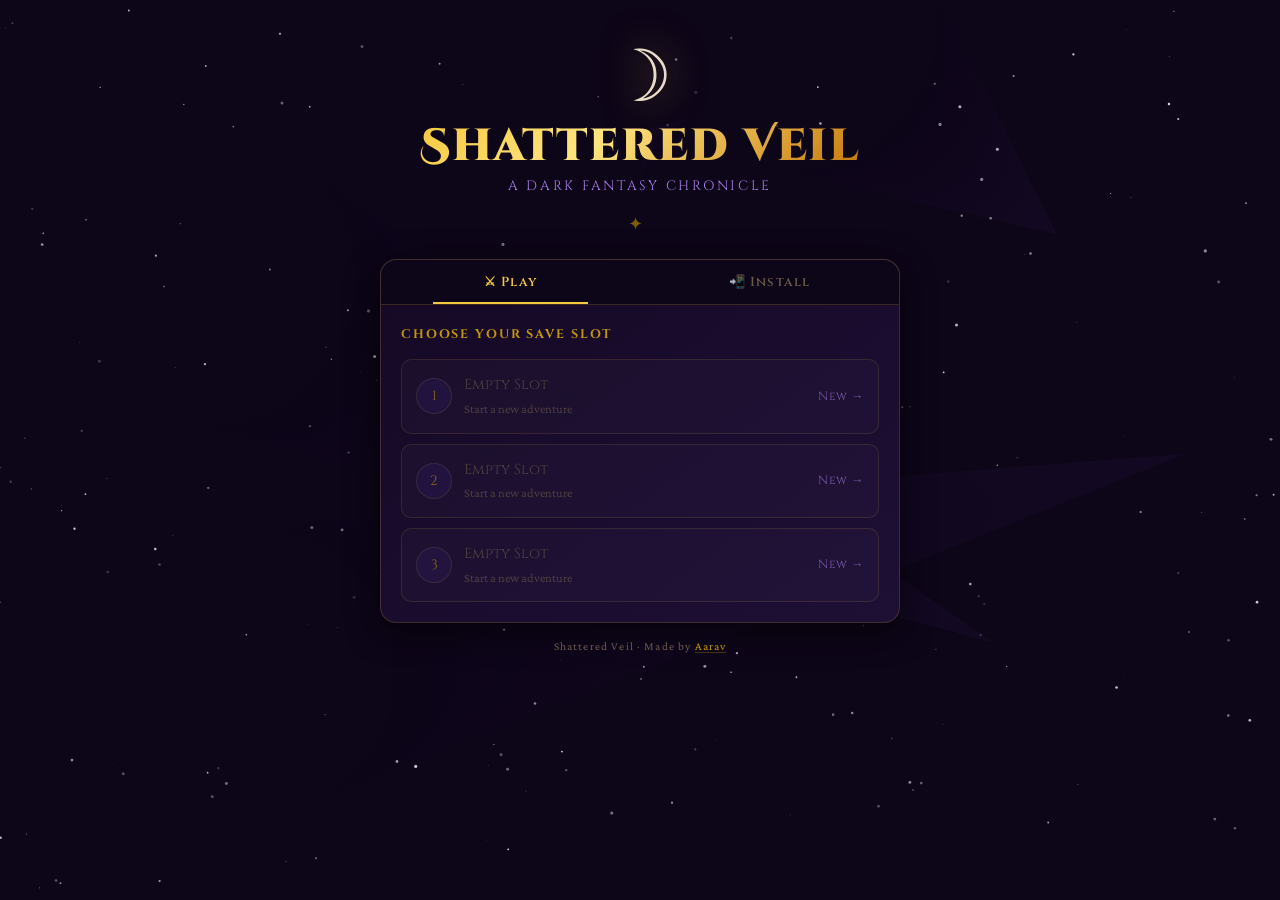
<file: index.html>
<!DOCTYPE html>
<html lang="en">
<head>
  <meta charset="UTF-8"/>
  <meta name="viewport" content="width=device-width, initial-scale=1.0, maximum-scale=1.0"/>
  <meta name="theme-color" content="#0d0518"/>
  <meta name="apple-mobile-web-app-capable" content="yes"/>
  <meta name="apple-mobile-web-app-status-bar-style" content="black-translucent"/>
  <meta name="apple-mobile-web-app-title" content="Shattered Veil"/>
  <meta name="description" content="A dark fantasy text RPG. Explore the Obsidian Marsh, uncover ancient secrets, and face the Wraithcaller."/>
  <link rel="manifest" href="manifest.json"/>
  <link rel="apple-touch-icon" href="icons/icon-192.png"/>
  <title>Shattered Veil — Dark Fantasy RPG</title>
  <link href="https://fonts.googleapis.com/css2?family=Cinzel+Decorative:wght@400;700;900&family=Cinzel:wght@400;500;600;700&family=Crimson+Pro:ital,wght@0,300;0,400;0,600;1,300;1,400&family=Share+Tech+Mono&display=swap" rel="stylesheet"/>
  <link rel="stylesheet" href="style.css"/>
</head>
<body>

<!-- ─── STARTUP SCREEN ─────────────────────────────────── -->
<div id="startup-screen" class="active">
  <canvas id="star-canvas"></canvas>
  <div class="rune-particles" id="rune-particles"></div>

  <div class="startup-inner">
  <div class="logo-block">
    <div class="logo-icon">
      <span class="logo-moon">☽</span>
    </div>
    <h1 class="logo-title">Shattered Veil</h1>
    <p class="logo-subtitle">A Dark Fantasy Chronicle</p>
    <div class="logo-divider"><span>✦</span></div>
  </div>

  <!-- Main startup card -->
  <div class="startup-card">

    <!-- Tab bar -->
    <div class="tab-bar">
      <button class="tab-btn active" data-tab="play">⚔ Play</button>
      <button class="tab-btn" data-tab="install">📲 Install</button>
    </div>

    <!-- ── PLAY TAB ── -->
    <div class="tab-content active" id="tab-play">
      <div class="save-section">
        <h3 class="section-heading">Choose Your Save Slot</h3>
        <div class="save-slots" id="save-slots">
          <!-- Rendered by JS -->
        </div>
        <div class="new-game-row" id="new-game-form" style="display:none;">
          <p class="form-label">Enter your name, traveller:</p>
          <div class="name-input-row">
            <input type="text" id="player-name" placeholder="Your name..." maxlength="20" autocomplete="off" spellcheck="false"/>
            <button id="begin-btn" class="btn-primary">Begin</button>
          </div>
        </div>
      </div>
    </div>

    <!-- ── INSTALL TAB ── -->
    <div class="tab-content" id="tab-install">
      <div class="install-section">
        <p class="install-intro">Install Shattered Veil for the best experience — play offline, full-screen, no browser bars.</p>

        <!-- Platform detector — shows correct one -->
        <div id="install-android" class="install-platform" style="display:none;">
          <div class="platform-header">
            <span class="platform-icon">🤖</span>
            <div>
              <h4>Android / Chrome</h4>
              <p>Direct install — no app store needed</p>
            </div>
          </div>
          <button class="btn-install" id="android-install-btn">
            <span class="install-btn-icon">⬇</span> Install App
          </button>
          <p class="install-note">Tap the button above. Chrome will show an install prompt.</p>
        </div>

        <div id="install-ios" class="install-platform" style="display:none;">
          <div class="platform-header">
            <span class="platform-icon"></span>
            <div>
              <h4>iPhone / iPad</h4>
              <p>Add to Home Screen via Safari</p>
            </div>
          </div>
          <div class="ios-steps">
            <div class="ios-step">
              <div class="step-num">1</div>
              <div class="step-body">
                <strong>Open in Safari</strong>
                <span>Make sure you're using Safari, not Chrome or Firefox</span>
              </div>
            </div>
            <div class="ios-step">
              <div class="step-num">2</div>
              <div class="step-body">
                <strong>Tap the Share button</strong>
                <span>The <kbd>⬆</kbd> icon at the bottom of the screen</span>
              </div>
            </div>
            <div class="ios-step">
              <div class="step-num">3</div>
              <div class="step-body">
                <strong>Scroll and tap "Add to Home Screen"</strong>
                <span>Look for the <kbd>+</kbd> box icon in the share sheet</span>
              </div>
            </div>
            <div class="ios-step">
              <div class="step-num">4</div>
              <div class="step-body">
                <strong>Tap "Add"</strong>
                <span>The app appears on your home screen instantly</span>
              </div>
            </div>
          </div>
        </div>

        <div id="install-desktop" class="install-platform" style="display:none;">
          <div class="platform-header">
            <span class="platform-icon">🖥</span>
            <div>
              <h4>Desktop / Laptop</h4>
              <p>Install as a native-like app</p>
            </div>
          </div>
          <button class="btn-install" id="desktop-install-btn">
            <span class="install-btn-icon">⬇</span> Install App
          </button>
          <p class="install-note">Or click the install icon <kbd>⊕</kbd> in your browser's address bar.</p>
        </div>

        <div id="install-installed" class="install-platform" style="display:none;">
          <div class="platform-header">
            <span class="platform-icon">✅</span>
            <div>
              <h4>Already Installed</h4>
              <p>You're playing the installed version!</p>
            </div>
          </div>
        </div>

        <div id="install-fallback" class="install-platform">
          <div class="platform-header">
            <span class="platform-icon">🌐</span>
            <div>
              <h4>Add to Home Screen</h4>
              <p>Works on iOS (Safari) and Android (Chrome)</p>
            </div>
          </div>
          <div class="ios-steps">
            <div class="ios-step">
              <div class="step-num">📱</div>
              <div class="step-body">
                <strong>On Android:</strong>
                <span>Chrome menu → "Add to Home Screen" or "Install App"</span>
              </div>
            </div>
            <div class="ios-step">
              <div class="step-num">🍎</div>
              <div class="step-body">
                <strong>On iPhone:</strong>
                <span>Safari → Share button ⬆ → "Add to Home Screen"</span>
              </div>
            </div>
          </div>
        </div>

      </div>
    </div>

  </div><!-- /startup-card -->

  <p class="startup-footer">Shattered Veil · Made by <a href="https://aarav-cc.netlify.app/" target="_blank" rel="noopener" class="footer-link">Aarav</a></p>

  </div><!-- /startup-inner -->
</div><!-- /startup-screen -->

<!-- ─── MODAL OVERLAY ────────────────────────────────────── -->
<div id="modal-overlay" class="modal-overlay hidden">
  <div class="modal-box" id="modal-box">
    <div class="modal-inner" id="modal-inner"></div>
  </div>
</div>

<!-- ─── GAME CONTAINER ──────────────────────────────────── -->
<div id="game-container">

  <!-- Top bar (mobile) -->
  <div class="top-bar">
    <button class="sidebar-toggle" id="left-toggle" aria-label="Menu">☰</button>
    <div class="topbar-title">
      <span id="topbar-location">Ashenreach</span>
    </div>
    <div class="topbar-stats">
      <span id="topbar-hp">❤ <span id="tb-hp">100</span></span>
      <span id="topbar-gold">💰 <span id="tb-gold">30</span></span>
    </div>
    <button class="sidebar-toggle" id="right-toggle" aria-label="Stats">◈</button>
  </div>

  <!-- Overlays for mobile sidebars -->
  <div class="sidebar-overlay" id="sidebar-overlay"></div>

  <!-- ── LEFT SIDEBAR ── -->
  <aside class="sidebar sidebar-left" id="sidebar-left">
    <div class="sidebar-close-row">
      <span class="sidebar-logo">⚔ Shattered Veil</span>
      <button class="close-sidebar" id="close-left">✕</button>
    </div>

    <div class="sidebar-section">
      <h4 class="sidebar-heading">Navigation</h4>
      <div class="nav-list" id="nav-list">
        <button class="nav-btn" onclick="G.goTo('ashenreach')">🏙 Ashenreach</button>
        <button class="nav-btn" onclick="G.goTo('marsh')">🌿 Obsidian Marsh</button>
        <button class="nav-btn" onclick="G.saveGame()">💾 Save Game</button>
        <button class="nav-btn" onclick="G.returnToMenu()">🏠 Main Menu</button>
      </div>
    </div>

    <div class="sidebar-section">
      <h4 class="sidebar-heading">Companions</h4>
      <div id="companions-list" class="companions-list">
        <p class="empty-note">No companions yet</p>
      </div>
    </div>

    <div class="sidebar-section">
      <h4 class="sidebar-heading">Quests</h4>
      <div id="quest-list" class="quest-list">
        <p class="empty-note">No active quests</p>
      </div>
    </div>
  </aside>

  <!-- ── MAIN AREA ── -->
  <main class="main-area">
    <div class="story-scroll" id="story-text"></div>
    <div class="action-zone" id="action-zone">
      <div class="action-buttons" id="action-buttons"></div>
    </div>
  </main>

  <!-- ── RIGHT SIDEBAR ── -->
  <aside class="sidebar sidebar-right" id="sidebar-right">
    <div class="sidebar-close-row">
      <span class="sidebar-logo">◈ Character</span>
      <button class="close-sidebar" id="close-right">✕</button>
    </div>

    <div class="sidebar-section char-section">
      <div class="char-name-row">
        <span class="char-crown">♔</span>
        <span id="player-name-display" class="char-name">—</span>
        <span class="char-level-badge" id="level-badge">Lv 1</span>
      </div>
      <div class="stat-bars">
        <div class="stat-bar-row">
          <span class="stat-label">❤ HP</span>
          <div class="bar-track"><div class="bar-fill hp-fill" id="health-bar"></div></div>
          <span class="stat-num" id="health-text">100/100</span>
        </div>
        <div class="stat-bar-row">
          <span class="stat-label">🔮 MP</span>
          <div class="bar-track"><div class="bar-fill mp-fill" id="magic-bar"></div></div>
          <span class="stat-num" id="magic-text">40/40</span>
        </div>
        <div class="stat-bar-row">
          <span class="stat-label">⭐ XP</span>
          <div class="bar-track"><div class="bar-fill xp-fill" id="xp-bar"></div></div>
          <span class="stat-num" id="xp-text">0/100</span>
        </div>
      </div>
      <div class="attr-grid">
        <div class="attr-item">⚔<br><span id="strength-val">6</span><br><small>STR</small></div>
        <div class="attr-item">🏃<br><span id="dexterity-val">5</span><br><small>DEX</small></div>
        <div class="attr-item">🧠<br><span id="intelligence-val">8</span><br><small>INT</small></div>
        <div class="attr-item">💰<br><span id="gold-val">30</span><br><small>GOLD</small></div>
      </div>
    </div>

    <div class="sidebar-section">
      <h4 class="sidebar-heading">Location</h4>
      <div class="location-box">
        <div class="location-name" id="location-name">Ashenreach</div>
        <div class="location-desc" id="location-desc">The city of eternal twilight</div>
      </div>
    </div>

    <div class="sidebar-section">
      <h4 class="sidebar-heading">Equipped</h4>
      <div id="equipped-weapon" class="equipped-item">⚔ Rusty Dagger (3–6 dmg)</div>
    </div>

    <div class="sidebar-section">
      <h4 class="sidebar-heading">Inventory</h4>
      <div id="inventory-items" class="inventory-grid">
        <p class="empty-note">Empty</p>
      </div>
    </div>

    <div class="sidebar-section">
      <h4 class="sidebar-heading">Spells</h4>
      <div id="spell-list" class="spell-list"></div>
    </div>

    <div class="sidebar-section">
      <h4 class="sidebar-heading">📜 Lore Discovered</h4>
      <div id="lore-list" class="lore-list">
        <p class="empty-note">Speak to NPCs to learn lore</p>
      </div>
    </div>
  </aside>

</div><!-- /game-container -->

<script src="app.js"></script>
</body>
</html>
</file>
<file: style.css>
/* ── RESET & ROOT ───────────────────────────────────────── */
*, *::before, *::after { box-sizing: border-box; margin: 0; padding: 0; }
html { font-size: 16px; scroll-behavior: smooth; }

:root {
  --bg:       #0d0518;
  --bg2:      #150925;
  --bg3:      #1e0f35;
  --bg4:      #28174a;
  --gold:     #f5c842;
  --gold-dim: #c4970a;
  --gold-glow: rgba(245,200,66,0.25);
  --crimson:  #c0392b;
  --crimson2: #e74c3c;
  --teal:     #1abc9c;
  --purple:   #7b4fd4;
  --purple2:  #a77dea;
  --text:     #e8dcc8;
  --text-dim: #a09080;
  --text-muted: #6a5a4a;
  --border:   rgba(245,200,66,0.18);
  --border2:  rgba(123,79,212,0.25);
  --radius:   10px;
  --radius-lg: 16px;
  --shadow:   0 8px 32px rgba(0,0,0,0.6);
  --sidebar-w: 270px;
}

body {
  background: var(--bg);
  color: var(--text);
  font-family: 'Crimson Pro', Georgia, serif;
  font-size: 1.05rem;
  line-height: 1.65;
  min-height: 100dvh;
  overflow-x: hidden;
}

/* ── STARTUP SCREEN ─────────────────────────────────────── */
#startup-screen {
  position: fixed; inset: 0; z-index: 1000;
  background: var(--bg);
  opacity: 1; transition: opacity 0.6s ease;
  /* iOS Safari fix: overflow on fixed elements needs -webkit-overflow-scrolling */
  overflow-y: scroll;
  -webkit-overflow-scrolling: touch;
}
#startup-screen.fade-out { opacity: 0; pointer-events: none; }
#startup-screen.hidden { display: none; }

/* Inner wrapper handles flex layout so the fixed parent can scroll on iOS */
.startup-inner {
  display: flex; flex-direction: column;
  align-items: center; justify-content: flex-start;
  padding: 20px 16px 48px;
  min-height: 100%;
  width: 100%;
  gap: 0;
}

/* Star canvas */
#star-canvas {
  position: fixed; inset: 0; z-index: 0;
  pointer-events: none;
}

/* Rune particles */
.rune-particles {
  position: fixed; inset: 0; z-index: 0; pointer-events: none;
  overflow: hidden;
}
.rune {
  position: absolute;
  font-size: 1.1rem;
  color: var(--purple2);
  opacity: 0;
  animation: runeFloat 8s ease-in-out infinite;
}
@keyframes runeFloat {
  0%   { opacity: 0; transform: translateY(0) rotate(0deg); }
  20%  { opacity: 0.3; }
  80%  { opacity: 0.15; }
  100% { opacity: 0; transform: translateY(-120px) rotate(30deg); }
}

/* Logo block */
.logo-block {
  position: relative; z-index: 1;
  text-align: center;
  padding: 20px 0 12px;
  animation: fadeDown 0.8s ease both;
}
@keyframes fadeDown {
  from { opacity: 0; transform: translateY(-20px); }
  to   { opacity: 1; transform: translateY(0); }
}
.logo-icon {
  margin-bottom: 10px;
  animation: pulse-icon 3s ease-in-out infinite;
}
.logo-moon {
  font-size: 72px;
  display: block;
  line-height: 1;
  filter: drop-shadow(0 0 20px rgba(245,200,66,0.6));
}
@keyframes pulse-icon {
  0%,100% { filter: drop-shadow(0 0 16px rgba(245,200,66,0.4)); }
  50%     { filter: drop-shadow(0 0 30px rgba(245,200,66,0.7)); }
}
.logo-title {
  font-family: 'Cinzel Decorative', serif;
  font-size: clamp(1.8rem, 6vw, 2.8rem);
  font-weight: 900;
  letter-spacing: 0.04em;
  background: linear-gradient(135deg, #f5c842 0%, #ffe580 40%, #c4780a 100%);
  -webkit-background-clip: text; -webkit-text-fill-color: transparent;
  background-clip: text;
  text-shadow: none;
  line-height: 1.1;
}
.logo-subtitle {
  font-family: 'Cinzel', serif;
  font-size: 0.85rem;
  color: var(--purple2);
  letter-spacing: 0.2em;
  text-transform: uppercase;
  margin-top: 4px;
}
.logo-divider {
  margin-top: 12px;
  color: var(--gold-dim);
  font-size: 1.1rem;
  letter-spacing: 0.5em;
  opacity: 0.6;
}

/* Startup card */
.startup-card {
  position: relative; z-index: 1;
  width: 100%; max-width: 520px;
  background: linear-gradient(145deg, var(--bg2), var(--bg3));
  border: 1px solid var(--border);
  border-radius: var(--radius-lg);
  overflow: visible;
  box-shadow: var(--shadow), inset 0 1px 0 rgba(245,200,66,0.1);
  animation: fadeUp 0.9s ease 0.2s both;
  margin-top: 8px;
}
@keyframes fadeUp {
  from { opacity: 0; transform: translateY(30px); }
  to   { opacity: 1; transform: translateY(0); }
}

/* Tab bar */
.tab-bar {
  display: flex;
  background: var(--bg);
  border-bottom: 1px solid var(--border);
  border-radius: var(--radius-lg) var(--radius-lg) 0 0;
  overflow: hidden;
}
.tab-btn {
  flex: 1;
  padding: 13px;
  background: none; border: none; cursor: pointer;
  font-family: 'Cinzel', serif;
  font-size: 0.82rem; font-weight: 600;
  letter-spacing: 0.08em;
  color: var(--text-muted);
  transition: all 0.2s;
  position: relative;
}
.tab-btn::after {
  content: ''; position: absolute; bottom: 0; left: 20%; right: 20%;
  height: 2px; background: var(--gold);
  transform: scaleX(0); transition: transform 0.2s;
}
.tab-btn:hover { color: var(--text); }
.tab-btn.active { color: var(--gold); }
.tab-btn.active::after { transform: scaleX(1); }

/* Tab content */
.tab-content { display: none; padding: 20px; }
.tab-content.active { display: block; }

/* Install section gets extra bottom padding so content isn't clipped */
.install-section { padding-bottom: 8px; }

/* ── SAVE SLOTS ── */
.section-heading {
  font-family: 'Cinzel', serif;
  font-size: 0.78rem; letter-spacing: 0.15em;
  text-transform: uppercase;
  color: var(--gold-dim);
  margin-bottom: 14px;
}
.save-slots { display: flex; flex-direction: column; gap: 10px; }
.save-slot {
  display: flex; align-items: center; gap: 12px;
  background: rgba(255,255,255,0.03);
  border: 1px solid var(--border);
  border-radius: var(--radius);
  padding: 13px 14px;
  cursor: pointer;
  transition: all 0.2s;
  position: relative;
  overflow: hidden;
}
.save-slot::before {
  content: ''; position: absolute; inset: 0;
  background: linear-gradient(90deg, transparent, rgba(245,200,66,0.04));
  opacity: 0; transition: opacity 0.2s;
}
.save-slot:hover { border-color: rgba(245,200,66,0.4); background: rgba(245,200,66,0.05); }
.save-slot:hover::before { opacity: 1; }
.save-slot.empty { opacity: 0.65; }
.save-slot-num {
  width: 36px; height: 36px;
  border-radius: 50%;
  background: var(--bg4);
  border: 1px solid var(--border);
  display: flex; align-items: center; justify-content: center;
  font-family: 'Cinzel', serif; font-size: 0.85rem;
  color: var(--gold-dim); flex-shrink: 0;
}
.save-slot-info { flex: 1; min-width: 0; }
.save-slot-name {
  font-family: 'Cinzel', serif; font-size: 0.9rem;
  color: var(--gold); white-space: nowrap; overflow: hidden; text-overflow: ellipsis;
}
.save-slot-meta { font-size: 0.78rem; color: var(--text-muted); margin-top: 2px; }
.save-slot-action {
  font-size: 0.75rem; color: var(--purple2);
  font-family: 'Cinzel', serif; letter-spacing: 0.05em;
  flex-shrink: 0;
}
.save-slot-del {
  width: 28px; height: 28px;
  background: rgba(192,57,43,0.15); border: 1px solid rgba(192,57,43,0.3);
  border-radius: 6px; cursor: pointer;
  color: var(--crimson2); font-size: 0.85rem;
  display: flex; align-items: center; justify-content: center;
  flex-shrink: 0; transition: all 0.2s;
}
.save-slot-del:hover { background: rgba(192,57,43,0.3); }

/* New game form */
.new-game-row {
  margin-top: 16px;
  padding-top: 16px;
  border-top: 1px solid var(--border);
}
.form-label { font-size: 0.85rem; color: var(--text-dim); margin-bottom: 8px; font-style: italic; }
.name-input-row { display: flex; gap: 8px; }
#player-name {
  flex: 1;
  background: var(--bg);
  border: 1px solid var(--border);
  border-radius: 8px;
  padding: 10px 14px;
  color: var(--text);
  font-family: 'Crimson Pro', serif;
  font-size: 1rem;
  outline: none; transition: border-color 0.2s;
}
#player-name::placeholder { color: var(--text-muted); }
#player-name:focus { border-color: var(--gold); }

.btn-primary {
  background: linear-gradient(135deg, var(--gold-dim), var(--gold));
  color: #1a0a00; font-family: 'Cinzel', serif;
  font-size: 0.82rem; font-weight: 700; letter-spacing: 0.08em;
  border: none; border-radius: 8px; padding: 10px 18px;
  cursor: pointer; transition: all 0.2s; white-space: nowrap;
}
.btn-primary:hover { filter: brightness(1.1); transform: translateY(-1px); }
.btn-primary:active { transform: translateY(0); }

/* ── INSTALL TAB ── */
.install-intro {
  font-size: 0.9rem; color: var(--text-dim);
  margin-bottom: 16px; font-style: italic;
  text-align: center; line-height: 1.5;
}
.install-platform {
  background: rgba(255,255,255,0.03);
  border: 1px solid var(--border);
  border-radius: var(--radius);
  padding: 16px;
  animation: fadeUp 0.4s ease;
}
.platform-header {
  display: flex; align-items: center; gap: 12px; margin-bottom: 14px;
}
.platform-icon { font-size: 1.8rem; }
.platform-header h4 {
  font-family: 'Cinzel', serif; font-size: 0.95rem; color: var(--gold);
}
.platform-header p { font-size: 0.8rem; color: var(--text-muted); margin-top: 2px; }

.btn-install {
  width: 100%;
  background: linear-gradient(135deg, #1e7e5a, var(--teal));
  color: #fff; font-family: 'Cinzel', serif;
  font-size: 0.9rem; font-weight: 700; letter-spacing: 0.06em;
  border: none; border-radius: 8px; padding: 13px;
  cursor: pointer; transition: all 0.2s;
  display: flex; align-items: center; justify-content: center; gap: 8px;
}
.btn-install:hover { filter: brightness(1.1); transform: translateY(-1px); }
.btn-install:disabled { opacity: 0.5; cursor: not-allowed; transform: none; }
.install-btn-icon { font-size: 1.1rem; }
.install-note {
  font-size: 0.78rem; color: var(--text-muted);
  text-align: center; margin-top: 10px; font-style: italic;
}

/* iOS steps */
.ios-steps { display: flex; flex-direction: column; gap: 10px; }
.ios-step {
  display: flex; gap: 10px; align-items: flex-start;
}
.step-num {
  width: 28px; height: 28px; border-radius: 50%;
  background: var(--purple); color: #fff;
  display: flex; align-items: center; justify-content: center;
  font-family: 'Cinzel', serif; font-size: 0.78rem; font-weight: 700;
  flex-shrink: 0; margin-top: 2px;
}
.step-body { flex: 1; }
.step-body strong { display: block; font-size: 0.88rem; color: var(--text); font-style: normal; }
.step-body span { font-size: 0.8rem; color: var(--text-muted); }
kbd {
  background: var(--bg4); border: 1px solid var(--border);
  border-radius: 4px; padding: 1px 5px;
  font-size: 0.82em; font-family: inherit;
  color: var(--gold);
}

/* Startup footer */
.startup-footer {
  position: relative; z-index: 1;
  margin-top: 14px;
  font-size: 0.72rem; color: var(--text-muted);
  letter-spacing: 0.1em; text-align: center;
  animation: fadeUp 1s ease 0.5s both;
  width: 100%;
}
.footer-link {
  color: var(--gold-dim);
  text-decoration: none;
  border-bottom: 1px solid rgba(196,151,10,0.3);
  transition: color 0.2s, border-color 0.2s;
}
.footer-link:hover {
  color: var(--gold);
  border-color: var(--gold);
}

/* ── MODAL ──────────────────────────────────────────────── */
.modal-overlay {
  position: fixed; inset: 0; z-index: 900;
  background: rgba(5, 2, 15, 0.88);
  backdrop-filter: blur(4px);
  display: flex; align-items: center; justify-content: center;
  padding: 20px;
  animation: fadeIn 0.2s ease;
}
.modal-overlay.hidden { display: none; }
@keyframes fadeIn { from { opacity: 0; } to { opacity: 1; } }
.modal-box {
  background: linear-gradient(145deg, var(--bg2), var(--bg3));
  border: 1px solid var(--border);
  border-radius: var(--radius-lg);
  max-width: 500px; width: 100%;
  max-height: 90dvh; overflow-y: auto;
  box-shadow: var(--shadow), 0 0 60px rgba(123,79,212,0.2);
  animation: scaleIn 0.25s ease;
}
@keyframes scaleIn {
  from { transform: scale(0.92); opacity: 0; }
  to   { transform: scale(1); opacity: 1; }
}
.modal-inner { padding: 28px; }
.modal-title {
  font-family: 'Cinzel', serif;
  font-size: 1.1rem; color: var(--gold);
  margin-bottom: 16px;
  text-align: center;
  border-bottom: 1px solid var(--border);
  padding-bottom: 12px;
}
.modal-text {
  color: var(--text); line-height: 1.7;
  margin-bottom: 20px; font-size: 0.97rem;
}
.modal-options { display: flex; flex-direction: column; gap: 8px; }
.modal-opt {
  background: rgba(255,255,255,0.04);
  border: 1px solid var(--border2);
  border-radius: 8px;
  padding: 12px 16px;
  cursor: pointer; color: var(--text);
  font-family: 'Crimson Pro', serif; font-size: 0.97rem;
  text-align: left; transition: all 0.2s;
  letter-spacing: 0.02em;
}
.modal-opt:hover { background: rgba(123,79,212,0.15); border-color: var(--purple2); color: var(--gold); }
.modal-opt.correct { border-color: var(--teal); background: rgba(26,188,156,0.15); color: var(--teal); pointer-events: none; }
.modal-opt.wrong   { border-color: var(--crimson); background: rgba(192,57,43,0.15); color: var(--crimson2); pointer-events: none; }
.modal-close {
  width: 100%; margin-top: 14px;
  background: rgba(255,255,255,0.05); border: 1px solid var(--border);
  border-radius: 8px; padding: 10px;
  color: var(--text-dim); cursor: pointer; font-family: 'Cinzel', serif;
  font-size: 0.78rem; letter-spacing: 0.08em;
  transition: all 0.2s;
}
.modal-close:hover { color: var(--text); border-color: var(--border2); }

/* ── GAME CONTAINER ─────────────────────────────────────── */
#game-container {
  display: none;
  width: 100%; min-height: 100dvh;
  position: relative;
}
#game-container.active {
  display: grid;
  grid-template-columns: var(--sidebar-w) 1fr var(--sidebar-w);
  grid-template-rows: auto 1fr;
  grid-template-areas:
    "topbar topbar topbar"
    "left   main   right";
  min-height: 100dvh;
}

/* ── TOP BAR ── */
.top-bar {
  grid-area: topbar;
  display: flex; align-items: center; gap: 8px;
  padding: 8px 12px;
  background: linear-gradient(90deg, var(--bg), var(--bg2));
  border-bottom: 1px solid var(--border);
  position: sticky; top: 0; z-index: 100;
}
.sidebar-toggle {
  background: rgba(255,255,255,0.06); border: 1px solid var(--border);
  border-radius: 7px; padding: 6px 10px;
  color: var(--gold); cursor: pointer; font-size: 1rem;
  display: none; /* shown on mobile */
  transition: all 0.2s; flex-shrink: 0;
}
.sidebar-toggle:hover { background: rgba(245,200,66,0.12); }
.topbar-title {
  flex: 1; font-family: 'Cinzel', serif;
  font-size: 0.85rem; color: var(--gold);
  text-align: center; white-space: nowrap;
  overflow: hidden; text-overflow: ellipsis;
}
.topbar-stats {
  display: flex; gap: 10px; flex-shrink: 0;
  font-size: 0.82rem; color: var(--text-dim);
  font-family: 'Share Tech Mono', monospace;
}
.topbar-stats span { white-space: nowrap; }

/* ── SIDEBARS ── */
.sidebar {
  background: linear-gradient(180deg, var(--bg2), var(--bg));
  border-color: var(--border);
  overflow-y: auto; height: calc(100dvh - 44px);
  position: sticky; top: 44px;
}
.sidebar-left  { grid-area: left; border-right: 1px solid var(--border); }
.sidebar-right { grid-area: right; border-left: 1px solid var(--border); }

.sidebar-close-row {
  display: flex; align-items: center; justify-content: space-between;
  padding: 12px 14px 10px;
  border-bottom: 1px solid var(--border);
  background: rgba(0,0,0,0.2);
}
.sidebar-logo {
  font-family: 'Cinzel', serif; font-size: 0.78rem;
  color: var(--gold-dim); letter-spacing: 0.08em;
}
.close-sidebar {
  background: none; border: none; color: var(--text-muted);
  cursor: pointer; font-size: 0.9rem; padding: 2px 6px;
  display: none; /* shown on mobile */
  transition: color 0.2s;
}
.close-sidebar:hover { color: var(--text); }

.sidebar-section {
  padding: 14px 14px 10px;
  border-bottom: 1px solid rgba(245,200,66,0.07);
}
.sidebar-heading {
  font-family: 'Cinzel', serif; font-size: 0.7rem;
  letter-spacing: 0.15em; text-transform: uppercase;
  color: var(--gold-dim); margin-bottom: 10px;
}

/* Char section */
.char-section { padding-bottom: 14px; }
.char-name-row {
  display: flex; align-items: center; gap: 8px; margin-bottom: 12px;
}
.char-crown { font-size: 1rem; color: var(--gold); }
.char-name {
  flex: 1; font-family: 'Cinzel', serif; font-size: 0.95rem; color: var(--gold);
  white-space: nowrap; overflow: hidden; text-overflow: ellipsis;
}
.char-level-badge {
  background: var(--purple); color: #fff;
  font-family: 'Cinzel', serif; font-size: 0.68rem; font-weight: 700;
  padding: 2px 7px; border-radius: 20px; letter-spacing: 0.05em;
  flex-shrink: 0;
}

/* Stat bars */
.stat-bars { display: flex; flex-direction: column; gap: 7px; margin-bottom: 12px; }
.stat-bar-row { display: flex; align-items: center; gap: 6px; }
.stat-label { font-size: 0.72rem; color: var(--text-muted); width: 40px; flex-shrink: 0; }
.bar-track {
  flex: 1; height: 7px; background: rgba(255,255,255,0.07);
  border-radius: 4px; overflow: hidden;
}
.bar-fill {
  height: 100%; border-radius: 4px;
  transition: width 0.4s ease;
  width: 100%;
}
.hp-fill { background: linear-gradient(90deg, #c0392b, #e74c3c); }
.mp-fill { background: linear-gradient(90deg, #4a1e99, var(--purple2)); }
.xp-fill { background: linear-gradient(90deg, #b8860b, var(--gold)); width: 0%; }
.stat-num { font-family: 'Share Tech Mono'; font-size: 0.7rem; color: var(--text-muted); width: 50px; text-align: right; flex-shrink: 0; }

/* Attr grid */
.attr-grid {
  display: grid; grid-template-columns: repeat(4, 1fr);
  gap: 6px;
}
.attr-item {
  background: rgba(255,255,255,0.04); border: 1px solid var(--border);
  border-radius: 7px; padding: 7px 4px;
  text-align: center; font-size: 0.78rem;
  line-height: 1.4;
}
.attr-item span { font-family: 'Share Tech Mono'; font-size: 0.85rem; color: var(--gold); display: block; }
.attr-item small { font-size: 0.62rem; color: var(--text-muted); letter-spacing: 0.05em; }

/* Location box */
.location-box {
  background: rgba(0,0,0,0.2); border: 1px solid var(--border);
  border-radius: 7px; padding: 8px 10px;
}
.location-name { font-family: 'Cinzel', serif; font-size: 0.88rem; color: var(--gold); }
.location-desc { font-size: 0.78rem; color: var(--text-muted); margin-top: 2px; font-style: italic; }

/* Equipped */
.equipped-item {
  background: rgba(0,0,0,0.2); border: 1px solid var(--border);
  border-radius: 7px; padding: 8px 10px;
  font-size: 0.85rem; color: var(--text);
}

/* Inventory */
.inventory-grid {
  display: grid; grid-template-columns: repeat(3, 1fr); gap: 6px;
}
.inventory-item {
  background: rgba(255,255,255,0.04); border: 1px solid var(--border);
  border-radius: 7px; padding: 8px 4px;
  text-align: center; font-size: 0.72rem; color: var(--text);
  cursor: pointer; transition: all 0.2s;
}
.inventory-item:hover { border-color: var(--gold); background: rgba(245,200,66,0.08); }

/* Spell list */
.spell-list { display: flex; flex-direction: column; gap: 5px; }
.spell-item {
  display: flex; justify-content: space-between; align-items: center;
  background: rgba(123,79,212,0.08); border: 1px solid var(--border2);
  border-radius: 6px; padding: 6px 9px; font-size: 0.8rem;
}
.spell-name { color: var(--purple2); }
.spell-cost { color: var(--text-muted); font-family: 'Share Tech Mono'; font-size: 0.72rem; }

/* Lore list */
.lore-list { display: flex; flex-direction: column; gap: 6px; }
.lore-item {
  background: rgba(245,200,66,0.05); border: 1px solid rgba(245,200,66,0.12);
  border-radius: 7px; padding: 8px 10px;
}
.lore-topic {
  font-family: 'Cinzel', serif; font-size: 0.72rem; color: var(--gold-dim);
  letter-spacing: 0.06em; text-transform: uppercase; margin-bottom: 3px;
}
.lore-text { font-size: 0.8rem; color: var(--text-dim); line-height: 1.5; }
.lore-hint { font-size: 0.75rem; color: var(--teal); margin-top: 3px; font-style: italic; }

/* Nav list */
.nav-list { display: flex; flex-direction: column; gap: 5px; }
.nav-btn {
  background: rgba(255,255,255,0.04); border: 1px solid var(--border);
  border-radius: 7px; padding: 8px 12px;
  color: var(--text); cursor: pointer; font-family: 'Crimson Pro', serif;
  font-size: 0.88rem; text-align: left;
  transition: all 0.2s;
}
.nav-btn:hover { background: rgba(245,200,66,0.08); border-color: var(--border); color: var(--gold); }

/* Companions */
.companions-list { display: flex; flex-direction: column; gap: 6px; }
.companion-item {
  display: flex; align-items: center; gap: 8px;
  background: rgba(255,255,255,0.04); border: 1px solid var(--border);
  border-radius: 7px; padding: 7px 10px;
}
.companion-icon { font-size: 1.1rem; }
.companion-name { font-family: 'Cinzel', serif; font-size: 0.82rem; color: var(--gold); }
.companion-role { font-size: 0.73rem; color: var(--text-muted); }

/* Quest list */
.quest-list { display: flex; flex-direction: column; gap: 7px; }
.quest-item {
  background: rgba(255,255,255,0.03); border: 1px solid var(--border);
  border-radius: 7px; padding: 8px 10px;
}
.quest-title { font-family: 'Cinzel', serif; font-size: 0.8rem; color: var(--text); margin-bottom: 3px; }
.quest-stage { font-size: 0.76rem; color: var(--text-muted); }
.quest-item.complete .quest-title { color: var(--teal); text-decoration: line-through; opacity: 0.7; }

.empty-note { font-size: 0.8rem; color: var(--text-muted); font-style: italic; }

/* ── MAIN AREA ── */
.main-area {
  grid-area: main;
  display: flex; flex-direction: column;
  min-height: calc(100dvh - 44px);
  overflow: hidden;
}

.story-scroll {
  flex: 1; overflow-y: auto;
  padding: 20px 24px;
  scroll-behavior: smooth;
}
.story-scroll::-webkit-scrollbar { width: 5px; }
.story-scroll::-webkit-scrollbar-track { background: transparent; }
.story-scroll::-webkit-scrollbar-thumb { background: var(--border); border-radius: 3px; }

.story-paragraph {
  margin-bottom: 14px;
  line-height: 1.75;
  font-size: 1rem;
  color: var(--text);
  padding: 12px 16px;
  border-radius: 8px;
  background: rgba(255,255,255,0.02);
  border-left: 3px solid transparent;
  animation: slideIn 0.3s ease;
}
@keyframes slideIn {
  from { opacity: 0; transform: translateX(-6px); }
  to   { opacity: 1; transform: translateX(0); }
}
.story-paragraph.gold-glow {
  border-left-color: var(--gold);
  background: rgba(245,200,66,0.05);
  color: #fff;
}
.story-paragraph.damage-flash {
  border-left-color: var(--crimson);
  background: rgba(192,57,43,0.06);
  animation: slideIn 0.3s ease, damage-pulse 0.5s ease;
}
@keyframes damage-pulse {
  0%,100% { background: rgba(192,57,43,0.06); }
  50%      { background: rgba(192,57,43,0.15); }
}
.story-paragraph.heal-flash {
  border-left-color: var(--teal);
  background: rgba(26,188,156,0.06);
}
.story-paragraph.lore-entry {
  border-left-color: var(--purple2);
  background: rgba(123,79,212,0.06);
  font-style: italic;
}
.story-paragraph strong { color: var(--gold); font-style: normal; }

/* Action zone */
.action-zone {
  border-top: 1px solid var(--border);
  padding: 14px 20px;
  background: linear-gradient(0deg, var(--bg) 60%, transparent);
  min-height: 80px;
}
.action-buttons {
  display: flex; flex-wrap: wrap; gap: 8px;
}
.action-btn {
  background: linear-gradient(135deg, rgba(255,255,255,0.05), rgba(255,255,255,0.02));
  border: 1px solid var(--border);
  border-radius: 8px;
  padding: 9px 14px;
  color: var(--text);
  font-family: 'Crimson Pro', serif; font-size: 0.92rem;
  cursor: pointer; transition: all 0.2s;
  text-align: left; line-height: 1.3;
}
.action-btn:hover {
  background: rgba(245,200,66,0.08);
  border-color: rgba(245,200,66,0.4);
  color: var(--gold);
  transform: translateY(-1px);
}
.action-btn:active { transform: translateY(0); }
.action-btn.combat { border-color: rgba(192,57,43,0.4); }
.action-btn.combat:hover { background: rgba(192,57,43,0.1); border-color: var(--crimson2); color: var(--crimson2); }

/* Sidebar overlay */
.sidebar-overlay {
  display: none; position: fixed; inset: 0; z-index: 199;
  background: rgba(0,0,0,0.6); backdrop-filter: blur(2px);
}

/* ── MOBILE RESPONSIVE ──────────────────────────────────── */
@media (max-width: 1100px) {
  #game-container.active {
    grid-template-columns: 1fr;
    grid-template-areas:
      "topbar"
      "main";
  }
  .sidebar-toggle { display: flex; }
  .close-sidebar { display: block; }

  .sidebar {
    position: fixed; top: 0; bottom: 0; z-index: 200;
    height: 100dvh;
    width: min(var(--sidebar-w), 85vw);
    transition: transform 0.3s cubic-bezier(0.4,0,0.2,1);
  }
  .sidebar-left  { left: 0;  transform: translateX(-100%); }
  .sidebar-right { right: 0; transform: translateX(100%); }
  .sidebar-left.open  { transform: translateX(0); }
  .sidebar-right.open { transform: translateX(0); }
  .sidebar-overlay.visible { display: block; }

  .main-area { min-height: calc(100dvh - 44px); }
  .story-scroll { padding: 16px; }
  .action-zone { padding: 12px 14px; }
}

@media (max-width: 520px) {
  .action-buttons { flex-direction: column; }
  .action-btn { width: 100%; }
  .attr-grid { grid-template-columns: repeat(2, 1fr); }
  .topbar-stats { display: none; }

  .logo-title { font-size: 1.6rem; }
  .logo-icon img { width: 64px; height: 64px; }
}

/* ── UTILITY ── */
.hidden { display: none !important; }
</file>
